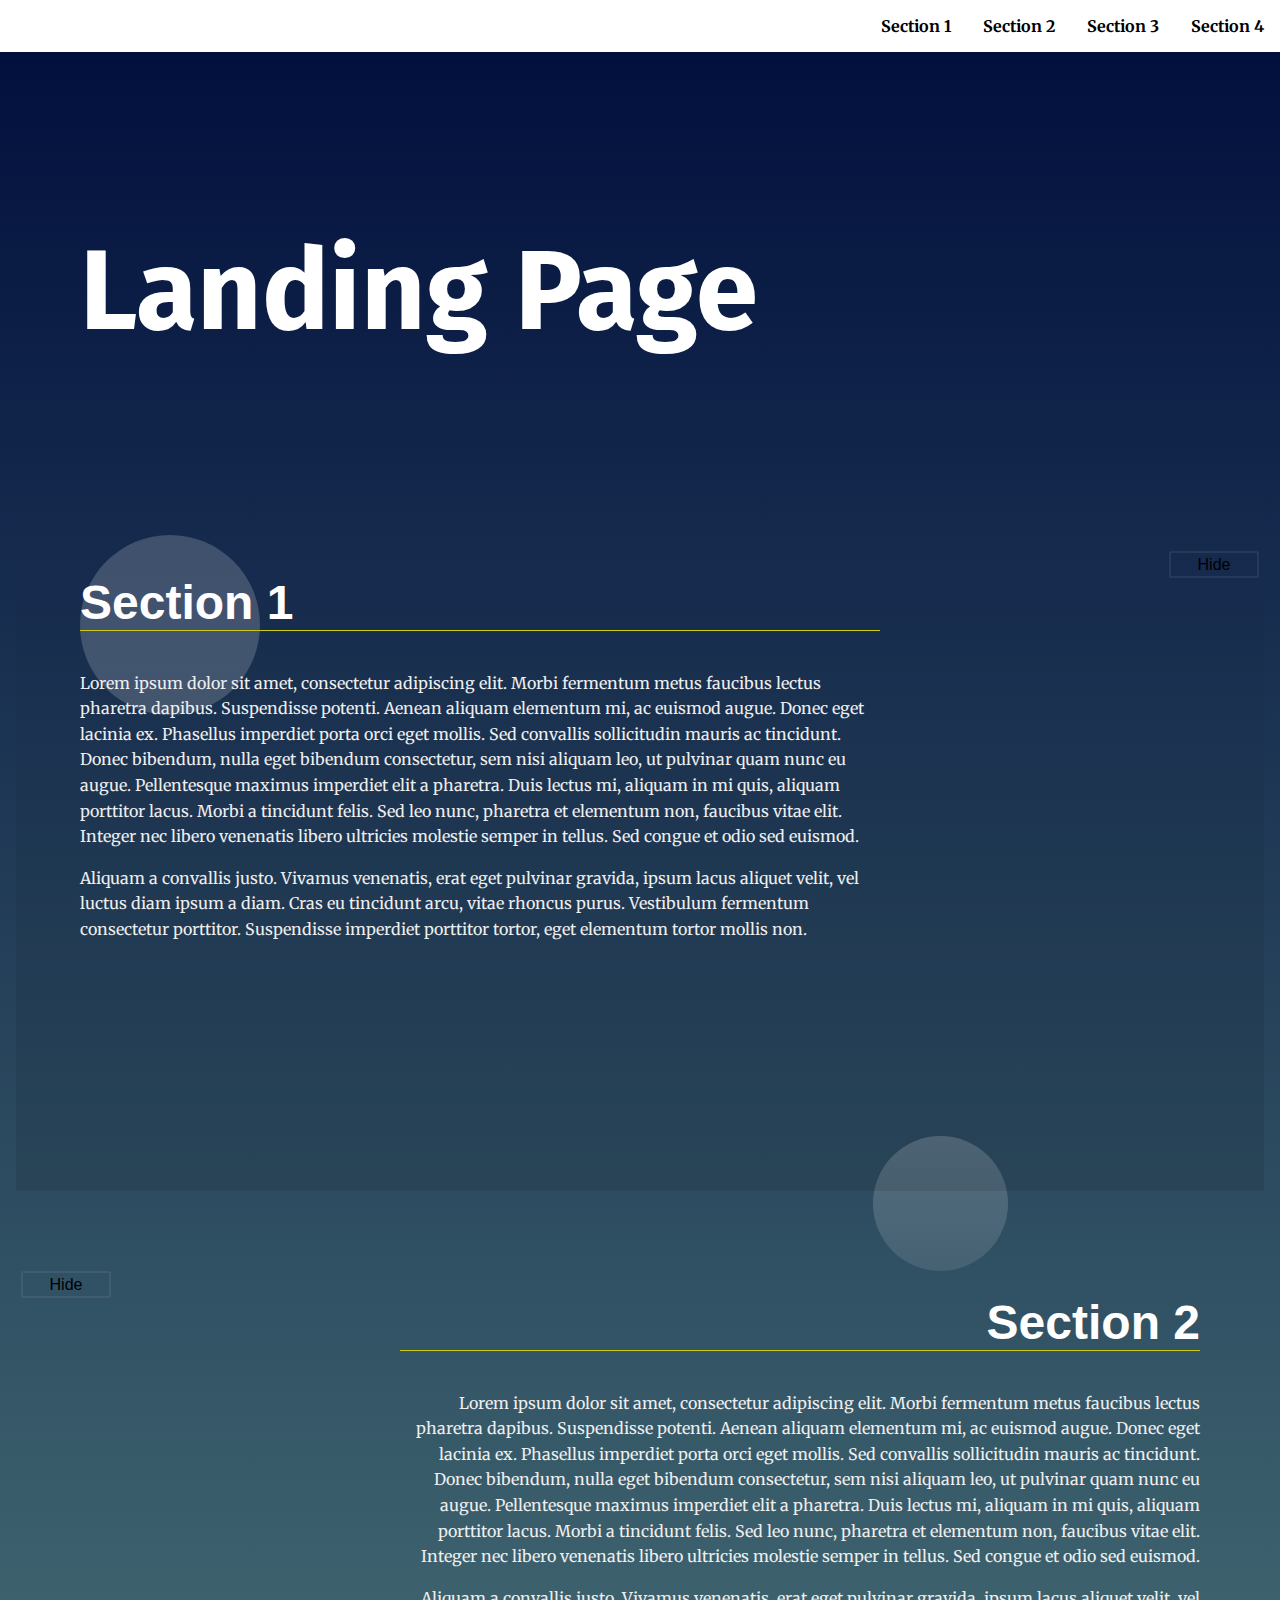
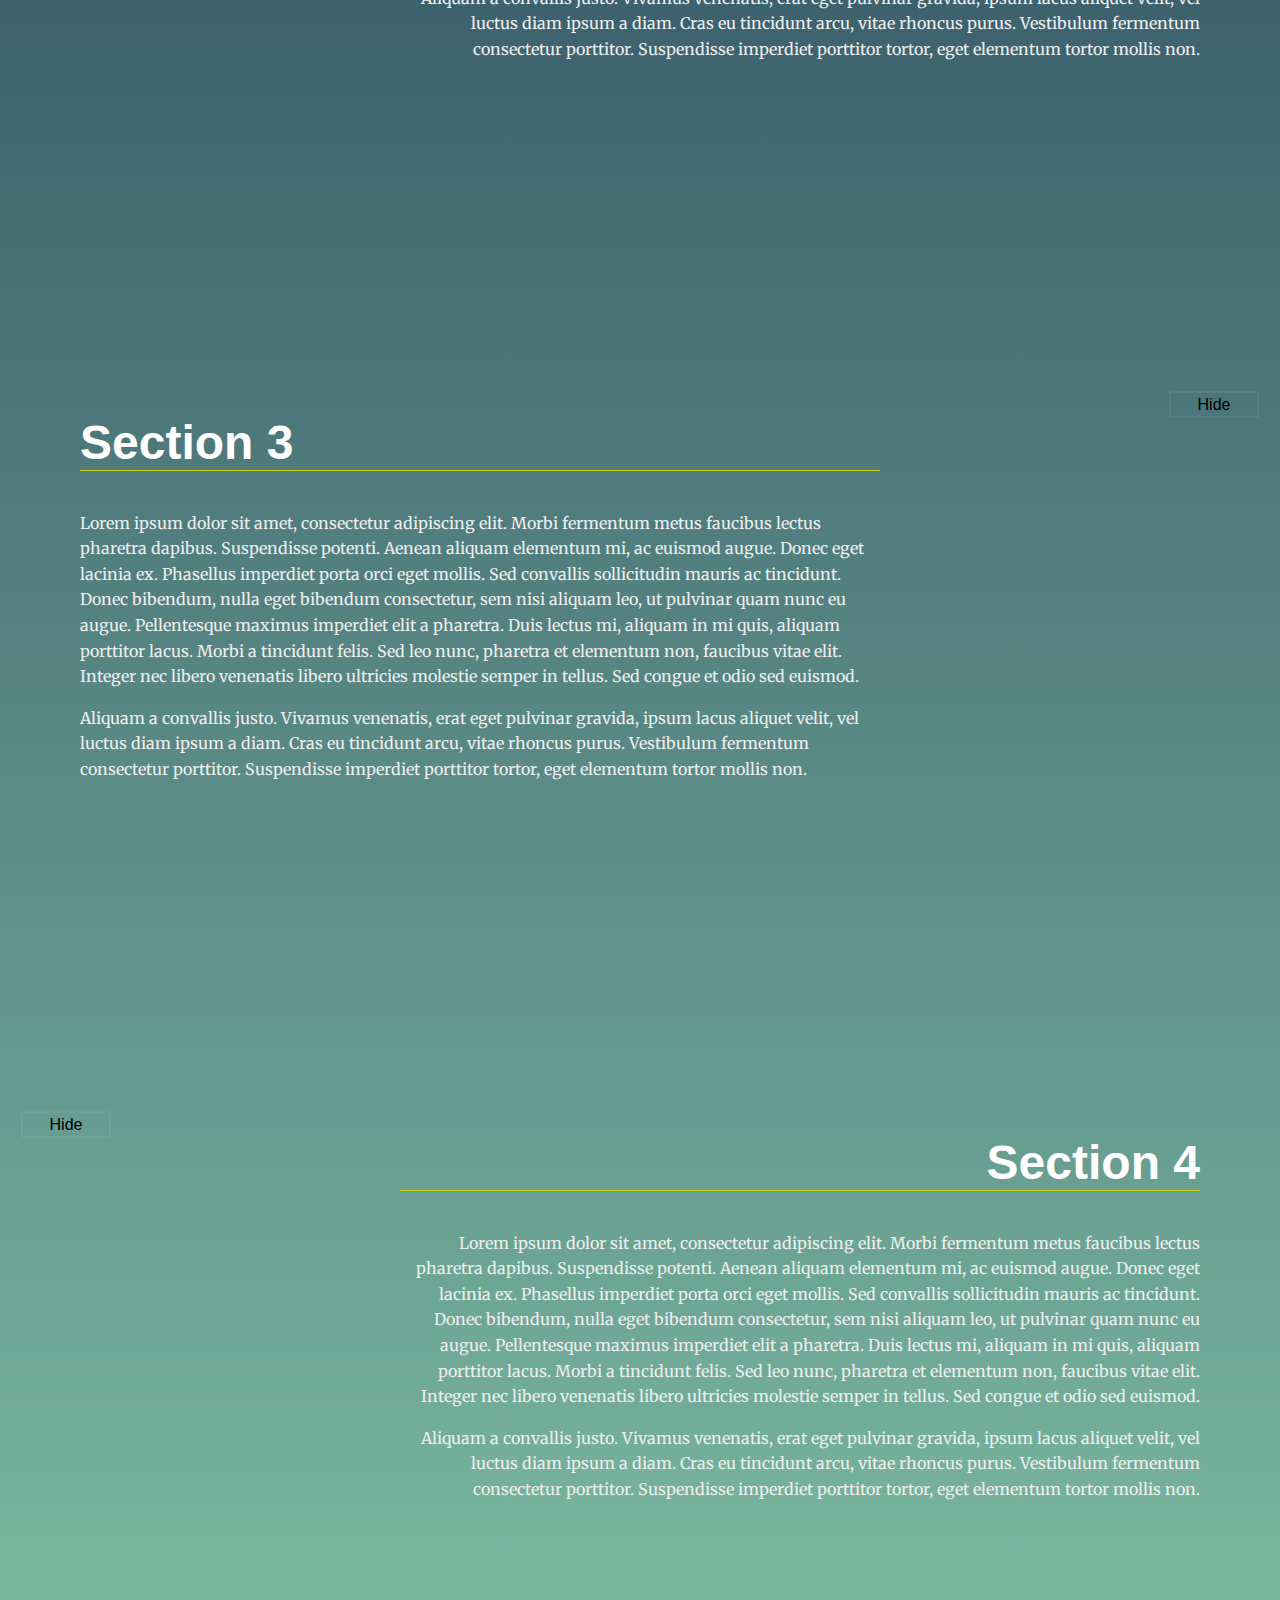
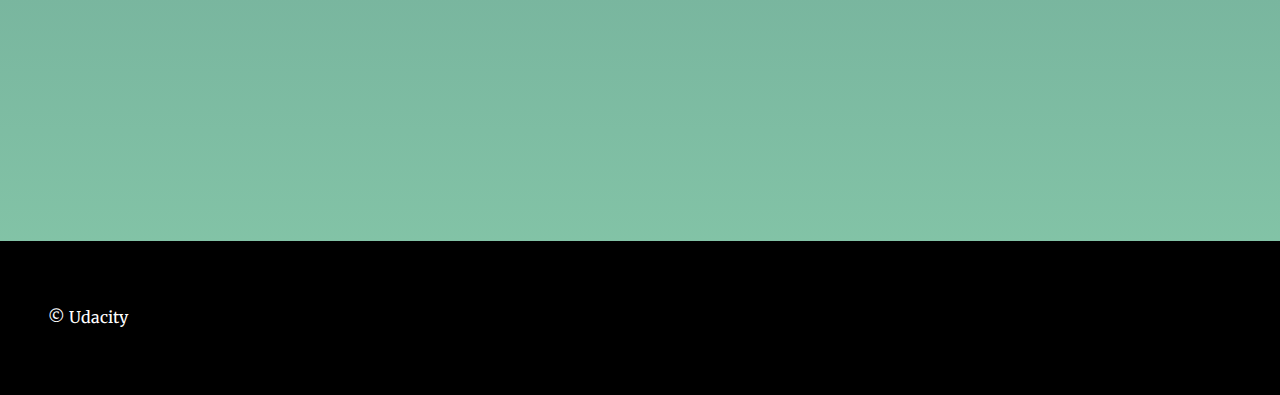
<file: index.html>
<!DOCTYPE >
<html lang="en">
  <head>
    <meta charset="UTF-8" />
    <meta name="viewport" content="width=device-width, initial-scale=1.0" />
    <meta http-equiv="X-UA-Compatible" content="ie=edge" />
    <title>Manipulating the DOM</title>
    <!-- Load Google Fonts -->
    <link
      href="https://fonts.googleapis.com/css?family=Fira+Sans:900|Merriweather&display=swap"
      rel="stylesheet"
    />
    <!-- Load Styles -->
    <link href="css/styles.css" rel="stylesheet" />
  </head>
  <body>
    <!-- HTML Follows BEM naming conventions 
  IDs are only used for sections to connect menu achors to sections -->
    <header class="page__header">
      <nav class="navbar__menu">
        <!-- Navigation starts as empty UL that will be populated with JS -->
        <ul id="navbar__list"></ul>
      </nav>
    </header>
    <main>
      <header class="main__hero">
        <h1>Landing Page</h1>
      </header>
      <!-- Each Section has an ID (used for the anchor) and 
    a data attribute that will populate the li node.
    Adding more sections will automatically populate nav.
    The first section is set to active class by default -->
      <section id="section1" data-nav="Section 1" class="your-active-class">
        <div class="landing__container">
          <h2>Section 1</h2>
          <p>
            Lorem ipsum dolor sit amet, consectetur adipiscing elit. Morbi
            fermentum metus faucibus lectus pharetra dapibus. Suspendisse
            potenti. Aenean aliquam elementum mi, ac euismod augue. Donec eget
            lacinia ex. Phasellus imperdiet porta orci eget mollis. Sed
            convallis sollicitudin mauris ac tincidunt. Donec bibendum, nulla
            eget bibendum consectetur, sem nisi aliquam leo, ut pulvinar quam
            nunc eu augue. Pellentesque maximus imperdiet elit a pharetra. Duis
            lectus mi, aliquam in mi quis, aliquam porttitor lacus. Morbi a
            tincidunt felis. Sed leo nunc, pharetra et elementum non, faucibus
            vitae elit. Integer nec libero venenatis libero ultricies molestie
            semper in tellus. Sed congue et odio sed euismod.
          </p>

          <p>
            Aliquam a convallis justo. Vivamus venenatis, erat eget pulvinar
            gravida, ipsum lacus aliquet velit, vel luctus diam ipsum a diam.
            Cras eu tincidunt arcu, vitae rhoncus purus. Vestibulum fermentum
            consectetur porttitor. Suspendisse imperdiet porttitor tortor, eget
            elementum tortor mollis non.
          </p>
        </div>
      </section>
      <section id="section2" data-nav="Section 2">
        <div class="landing__container">
          <h2>Section 2</h2>
          <p>
            Lorem ipsum dolor sit amet, consectetur adipiscing elit. Morbi
            fermentum metus faucibus lectus pharetra dapibus. Suspendisse
            potenti. Aenean aliquam elementum mi, ac euismod augue. Donec eget
            lacinia ex. Phasellus imperdiet porta orci eget mollis. Sed
            convallis sollicitudin mauris ac tincidunt. Donec bibendum, nulla
            eget bibendum consectetur, sem nisi aliquam leo, ut pulvinar quam
            nunc eu augue. Pellentesque maximus imperdiet elit a pharetra. Duis
            lectus mi, aliquam in mi quis, aliquam porttitor lacus. Morbi a
            tincidunt felis. Sed leo nunc, pharetra et elementum non, faucibus
            vitae elit. Integer nec libero venenatis libero ultricies molestie
            semper in tellus. Sed congue et odio sed euismod.
          </p>

          <p>
            Aliquam a convallis justo. Vivamus venenatis, erat eget pulvinar
            gravida, ipsum lacus aliquet velit, vel luctus diam ipsum a diam.
            Cras eu tincidunt arcu, vitae rhoncus purus. Vestibulum fermentum
            consectetur porttitor. Suspendisse imperdiet porttitor tortor, eget
            elementum tortor mollis non.
          </p>
        </div>
      </section>
      <section id="section3" data-nav="Section 3">
        <div class="landing__container">
          <h2>Section 3</h2>
          <p>
            Lorem ipsum dolor sit amet, consectetur adipiscing elit. Morbi
            fermentum metus faucibus lectus pharetra dapibus. Suspendisse
            potenti. Aenean aliquam elementum mi, ac euismod augue. Donec eget
            lacinia ex. Phasellus imperdiet porta orci eget mollis. Sed
            convallis sollicitudin mauris ac tincidunt. Donec bibendum, nulla
            eget bibendum consectetur, sem nisi aliquam leo, ut pulvinar quam
            nunc eu augue. Pellentesque maximus imperdiet elit a pharetra. Duis
            lectus mi, aliquam in mi quis, aliquam porttitor lacus. Morbi a
            tincidunt felis. Sed leo nunc, pharetra et elementum non, faucibus
            vitae elit. Integer nec libero venenatis libero ultricies molestie
            semper in tellus. Sed congue et odio sed euismod.
          </p>

          <p>
            Aliquam a convallis justo. Vivamus venenatis, erat eget pulvinar
            gravida, ipsum lacus aliquet velit, vel luctus diam ipsum a diam.
            Cras eu tincidunt arcu, vitae rhoncus purus. Vestibulum fermentum
            consectetur porttitor. Suspendisse imperdiet porttitor tortor, eget
            elementum tortor mollis non.
          </p>
        </div>
      </section>
      <button class="scroll__btn invisible__btn">⬆️</button>
      <section id="section4" data-nav="Section 4">
        <div class="landing__container">
          <h2>Section 4</h2>
          <p>
            Lorem ipsum dolor sit amet, consectetur adipiscing elit. Morbi
            fermentum metus faucibus lectus pharetra dapibus. Suspendisse
            potenti. Aenean aliquam elementum mi, ac euismod augue. Donec eget
            lacinia ex. Phasellus imperdiet porta orci eget mollis. Sed
            convallis sollicitudin mauris ac tincidunt. Donec bibendum, nulla
            eget bibendum consectetur, sem nisi aliquam leo, ut pulvinar quam
            nunc eu augue. Pellentesque maximus imperdiet elit a pharetra. Duis
            lectus mi, aliquam in mi quis, aliquam porttitor lacus. Morbi a
            tincidunt felis. Sed leo nunc, pharetra et elementum non, faucibus
            vitae elit. Integer nec libero venenatis libero ultricies molestie
            semper in tellus. Sed congue et odio sed euismod.
          </p>
          <p>
            Aliquam a convallis justo. Vivamus venenatis, erat eget pulvinar
            gravida, ipsum lacus aliquet velit, vel luctus diam ipsum a diam.
            Cras eu tincidunt arcu, vitae rhoncus purus. Vestibulum fermentum
            consectetur porttitor. Suspendisse imperdiet porttitor tortor, eget
            elementum tortor mollis non.
          </p>
        </div>
      </section>
    </main>
    <footer class="page__footer">
      <p>&copy Udacity</p>
    </footer>
    <!-- JavaScript -->
    <script src="js/app.js"></script>
  </body>
</html>
</file>
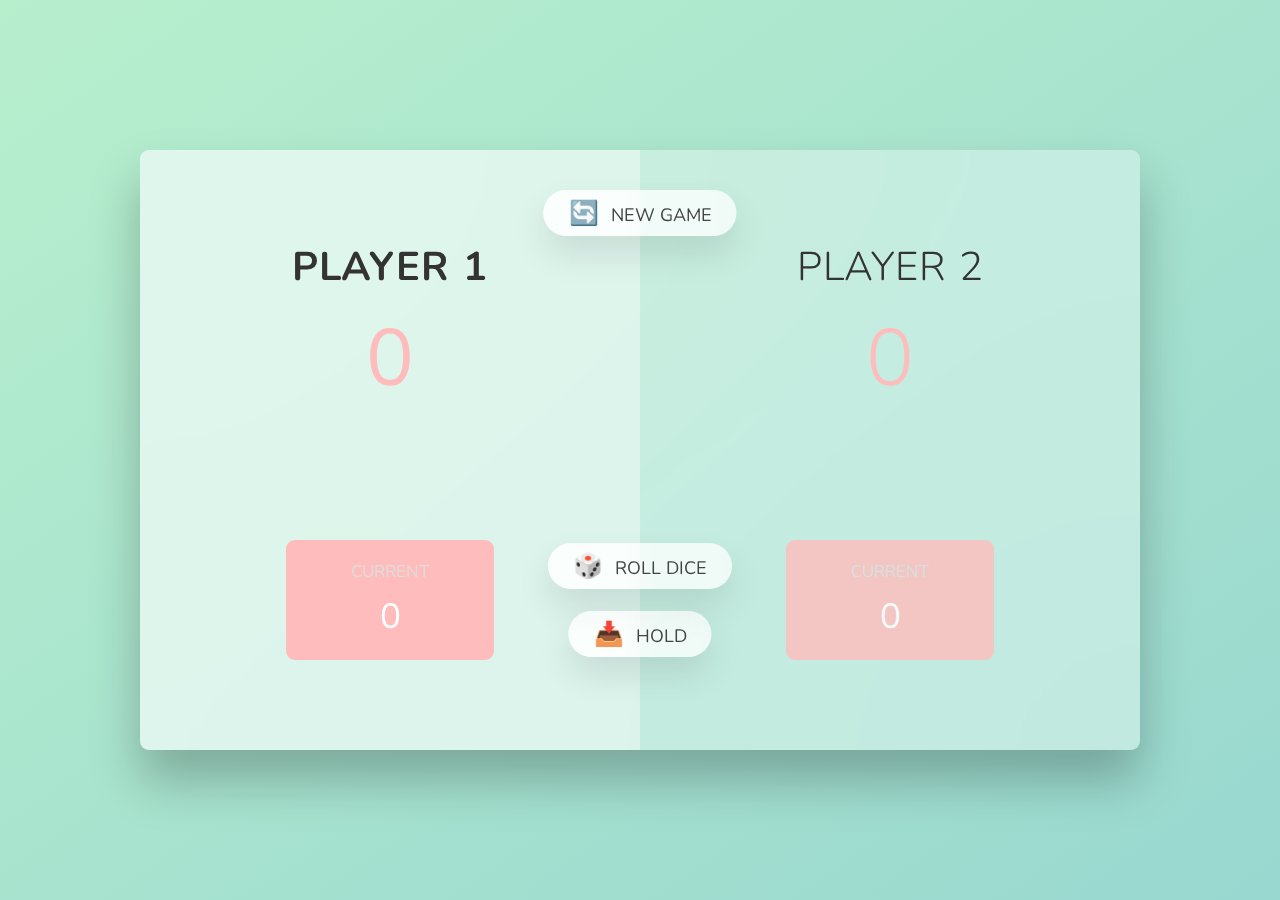
<file: piggame/index.html>
<!DOCTYPE html>
<html lang="en">
  <head>
    <meta charset="UTF-8" />
    <meta name="viewport" content="width=device-width, initial-scale=1.0" />
    <meta http-equiv="X-UA-Compatible" content="ie=edge" />
    <link rel="stylesheet" href="style.css" />
    <title>Pig Game</title>
  </head>
  <body>
    <main>
      <section class="player player--0 player--active">
        <h2 class="name" id="name--0">Player 1</h2>
        <p class="score" id="score--0">43</p>
        <div class="current">
          <p class="current-label">Current</p>
          <p class="current-score" id="current--0">0</p>
        </div>
      </section>
      <section class="player player--1">
        <h2 class="name" id="name--1">Player 2</h2>
        <p class="score" id="score--1">24</p>
        <div class="current">
          <p class="current-label">Current</p>
          <p class="current-score" id="current--1">0</p>
        </div>
      </section>

      <img src="dice-5.png" alt="Playing dice" class="dice" />
      <button class="btn btn--new">🔄 New game</button>
      <button class="btn btn--roll">🎲 Roll dice</button>
      <button class="btn btn--hold">📥 Hold</button>
    </main>
    <script src="script.js"></script>
  </body>
</html>
</file>
<file: piggame/style.css>
@import url('https://fonts.googleapis.com/css2?family=Nunito&display=swap');

* {
  margin: 0;
  padding: 0;
  box-sizing: inherit;
}

html {
  font-size: 62.5%;
  box-sizing: border-box;
}

body {
  font-family: 'Nunito', sans-serif;
  font-weight: 400;
  height: 100vh;
  color: #333;
  background-image: linear-gradient(to top left, #99d8d0 1%, #b7efcd 100%);
  display: flex;
  align-items: center;
  justify-content: center;
}

/* LAYOUT */
main {
  position: relative;
  width: 100rem;
  height: 60rem;
  background-color: rgba(255, 255, 255, 0.35);
  backdrop-filter: blur(200px);
  filter: blur();
  box-shadow: 0 3rem 5rem rgba(0, 0, 0, 0.25);
  border-radius: 9px;
  overflow: hidden;
  display: flex;
}

.player {
  flex: 50%;
  padding: 9rem;
  display: flex;
  flex-direction: column;
  align-items: center;
  transition: all 0.75s;
}

/* ELEMENTS */
.name {
  position: relative;
  font-size: 4rem;
  text-transform: uppercase;
  letter-spacing: 1px;
  word-spacing: 2px;
  font-weight: 300;
  margin-bottom: 1rem;
}

.score {
  font-size: 8rem;
  font-weight: 300;
  color: #ffbcbc;
  margin-bottom: auto;
}

.player--active {
  background-color: rgba(255, 255, 255, 0.4);
}
.player--active .name {
  font-weight: 700;
}
.player--active .score {
  font-weight: 400;
}

.player--active .current {
  opacity: 1;
}

.current {
  background-color: #ffbcbc;
  opacity: 0.8;
  border-radius: 9px;
  color: #fff;
  width: 65%;
  padding: 2rem;
  text-align: center;
  transition: all 0.75s;
}

.current-label {
  text-transform: uppercase;
  margin-bottom: 1rem;
  font-size: 1.7rem;
  color: #ddd;
}

.current-score {
  font-size: 3.5rem;
}

/* ABSOLUTE POSITIONED ELEMENTS */
.btn {
  position: absolute;
  left: 50%;
  transform: translateX(-50%);
  color: #444;
  background: none;
  border: none;
  font-family: inherit;
  font-size: 1.8rem;
  text-transform: uppercase;
  cursor: pointer;
  font-weight: 400;
  transition: all 0.2s;

  background-color: white;
  background-color: rgba(255, 255, 255, 0.6);
  backdrop-filter: blur(10px);

  padding: 0.7rem 2.5rem;
  border-radius: 50rem;
  box-shadow: 0 1.75rem 3.5rem rgba(0, 0, 0, 0.1);
}

.btn::first-letter {
  font-size: 2.4rem;
  display: inline-block;
  margin-right: 0.7rem;
}

.btn--new {
  top: 4rem;
}
.btn--roll {
  top: 39.3rem;
}
.btn--hold {
  top: 46.1rem;
}

.btn:active {
  transform: translate(-50%, 3px);
  box-shadow: 0 1rem 2rem rgba(0, 0, 0, 0.15);
}

.btn:focus {
  outline: none;
}

.dice {
  position: absolute;
  left: 50%;
  top: 16.5rem;
  transform: translateX(-50%);
  height: 10rem;
  box-shadow: 0 2rem 5rem rgba(0, 0, 0, 0.2);
}

.player--winner {
  background-color: #2f2f2f;
}

.player--winner .name {
  font-weight: 700;
  color: #ffbcbc;
}

.hidden {
  display: none;
}
</file>
<file: css/styles.css>
/*
 *
 * CSS written based on SMACSS architecture.
 * To learn more, visit: http://smacss.com/
 * 
 * For simplicity, no reset or normalize is added. 
 * To learn more, visit: https://css-tricks.com/reboot-resets-reasoning/
 *
*/

/* ---- Base Rules ---- */
body {
  background: rgb(136, 203, 171);
  background: linear-gradient(
    0deg,
    rgba(136, 203, 171, 1) 0%,
    rgba(0, 13, 60, 1) 100%
  );
  margin: 0;
  font-family: "Merriweather", serif;
  color: #fff;
}

/* Typeography General*/
h1 {
  font-family: "Fira Sans", sans-serif;
  font-size: 3em;
  margin: 2em 1rem;
}

@media only screen and (min-width: 35em) {
  h1 {
    font-size: 7em;
    margin: 2em 4rem 1em;
  }
}

h2 {
  border-bottom: 1px solid #cc1;
  font-family: "Oxygen", Sans-Serif;
  font-size: 3em;
  color: #fff;
}

p {
  line-height: 1.6em;
  color: #eee;
}

/* ---- Layout Rules ---- */
main {
  margin: 10vh 1em 10vh;
}

.main-hero {
  min-height: 40vh;
  padding-top: 3em;
}

section {
  position: relative;
  min-height: 80vh;
}

/* ---- Module Rules ---- */

/* Navigation Styles*/
.navbar__menu ul {
  padding-left: 0;
  margin: 0;
  text-align: right;
}

.navbar__menu li {
  display: inline-block;
}

.navbar__menu .menu__link {
  display: inline-block;
  padding: 1em;
  font-weight: bold;
  text-decoration: none;
  color: #000;
  cursor: pointer;
}

.navbar__menu .menu__link:hover {
  background: #333;
  color: #fff;
  transition: ease 0.3s all;
}

/* Header Styles */
.page__header {
  background: #fff;
  position: fixed;
  top: 0;
  width: 100%;
  z-index: 5;
  transition: 500ms;
}

/* Footer Styles */
.page__footer {
  background: #000;
  padding: 3em;
  color: #fff;
}

.page__footer p {
  color: #fff;
}

/* ---- Theme Rules ---- */
/* Landing Container Styles */
.landing__container {
  padding: 1em;
  text-align: left;
}

@media only screen and (min-width: 35em) {
  .landing__container {
    max-width: 50em;
    padding: 4em;
  }
}

section:nth-of-type(even) .landing__container {
  margin-right: 0;
  margin-left: auto;
  text-align: right;
}

/* Background Circles */
/* Note that background circles are created with psuedo elements before and after */
/* Circles appear to be random do to use of :nth-of-type psuedo class */
section:nth-of-type(odd) .landing__container::before {
  content: "";
  background: rgba(255, 255, 255, 0.187);
  position: absolute;
  z-index: -5;
  width: 20vh;
  height: 20vh;
  border-radius: 50%;
  opacity: 0;
  transition: ease 0.5s all;
}

section:nth-of-type(even) .landing__container::before {
  content: "";
  background: rgb(255, 255, 255);
  background: linear-gradient(
    0deg,
    rgba(255, 255, 255, 0.1) 0%,
    rgba(255, 255, 255, 0.2) 100%
  );
  position: absolute;
  top: 3em;
  right: 3em;
  z-index: -5;
  width: 10vh;
  height: 10vh;
  border-radius: 50%;
  opacity: 0;
  transition: ease 0.5s all;
}

section:nth-of-type(3n) .landing__container::after {
  content: "";
  background: rgb(255, 255, 255);
  background: linear-gradient(
    0deg,
    rgba(255, 255, 255, 0.1) 0%,
    rgba(255, 255, 255, 0.2) 100%
  );
  position: absolute;
  right: 0;
  bottom: 0;
  z-index: -5;
  width: 10vh;
  height: 10vh;
  border-radius: 50%;
  opacity: 0;
  transition: ease 0.5s all;
}

section:nth-of-type(3n + 1) .landing__container::after {
  content: "";
  background: rgb(255, 255, 255);
  background: linear-gradient(
    0deg,
    rgba(255, 255, 255, 0.1) 0%,
    rgba(255, 255, 255, 0.2) 100%
  );
  position: absolute;
  right: 20vw;
  bottom: -5em;
  z-index: -5;
  width: 15vh;
  height: 15vh;
  border-radius: 50%;
  opacity: 0;
  transition: ease 0.5s all;
}

/* ---- Theme State Rules ---- */
/* Section Active Styles */
/* Note: your-active-class class is applied through javascript. You should update the class here and in the index.html to what you set in your javascript file.  */
section.your-active-class {
  background: rgb(0, 0, 0);
  background: linear-gradient(
    0deg,
    rgba(0, 0, 0, 0.1) 0%,
    rgba(0, 0, 0, 0) 100%
  );
}

section.your-active-class .landing__container::before {
  opacity: 1;
  animation: rotate 4s linear 0s infinite forwards;
}

section.your-active-class .landing__container::after {
  opacity: 1;
  animation: rotate 5s linear 0s infinite forwards reverse;
}

/* Section Active Styles Keyframe Animations */
@keyframes rotate {
  from {
    transform: rotate(0deg) translate(-1em) rotate(0deg);
  }
  to {
    transform: rotate(360deg) translate(-1em) rotate(-360deg);
  }
}

/*Hide/Show Nav */
.nav__hide {
  transform: translateY(-60rem);
}
/*Scroll to top button */
.scroll__btn {
  background-color: transparent;
  font-size: 6rem;
  color: rgba(255, 255, 255, 0.2);
  left: 10vw;
  position: fixed;
  top: 70%;
  cursor: pointer;
  border: 0px;
  z-index: 99;
}
/*Scroll to top hide */
.invisible__btn {
  display: none;
  transition: 700ms;
}

/*Highlight Section in NavBar*/
.current__nav {
  background-color: #333;
}
/*Span to have higehr hierchry font color*/
.current__span {
  color: rgb(228, 228, 228);
}

/*Collapse section button & section hiding*/
.colp__btn {
  display: inline-block;
  position: absolute;
  background-color: transparent;
  border: 2px solid rgba(196, 195, 195, 0.1);
  font-size: 1rem;
  cursor: pointer;
}

button.colp__btn:hover {
  background-color: rgba(255, 255, 255, 0.5);
}

section:nth-of-type(even) .colp__btn {
  top: 5em;
  left: 5px;
  width: 10vh;
  height: 3vh;
  border-radius: 5%;
}

section:nth-of-type(odd) .colp__btn {
  top: 5em;
  right: 5px;
  width: 10vh;
  height: 3vh;
  border-radius: 5%;
}

/* Hide section */
section.hide__section p {
  display: none;
}
section.hide__section {
  min-height: 5vh;
}
</file>
